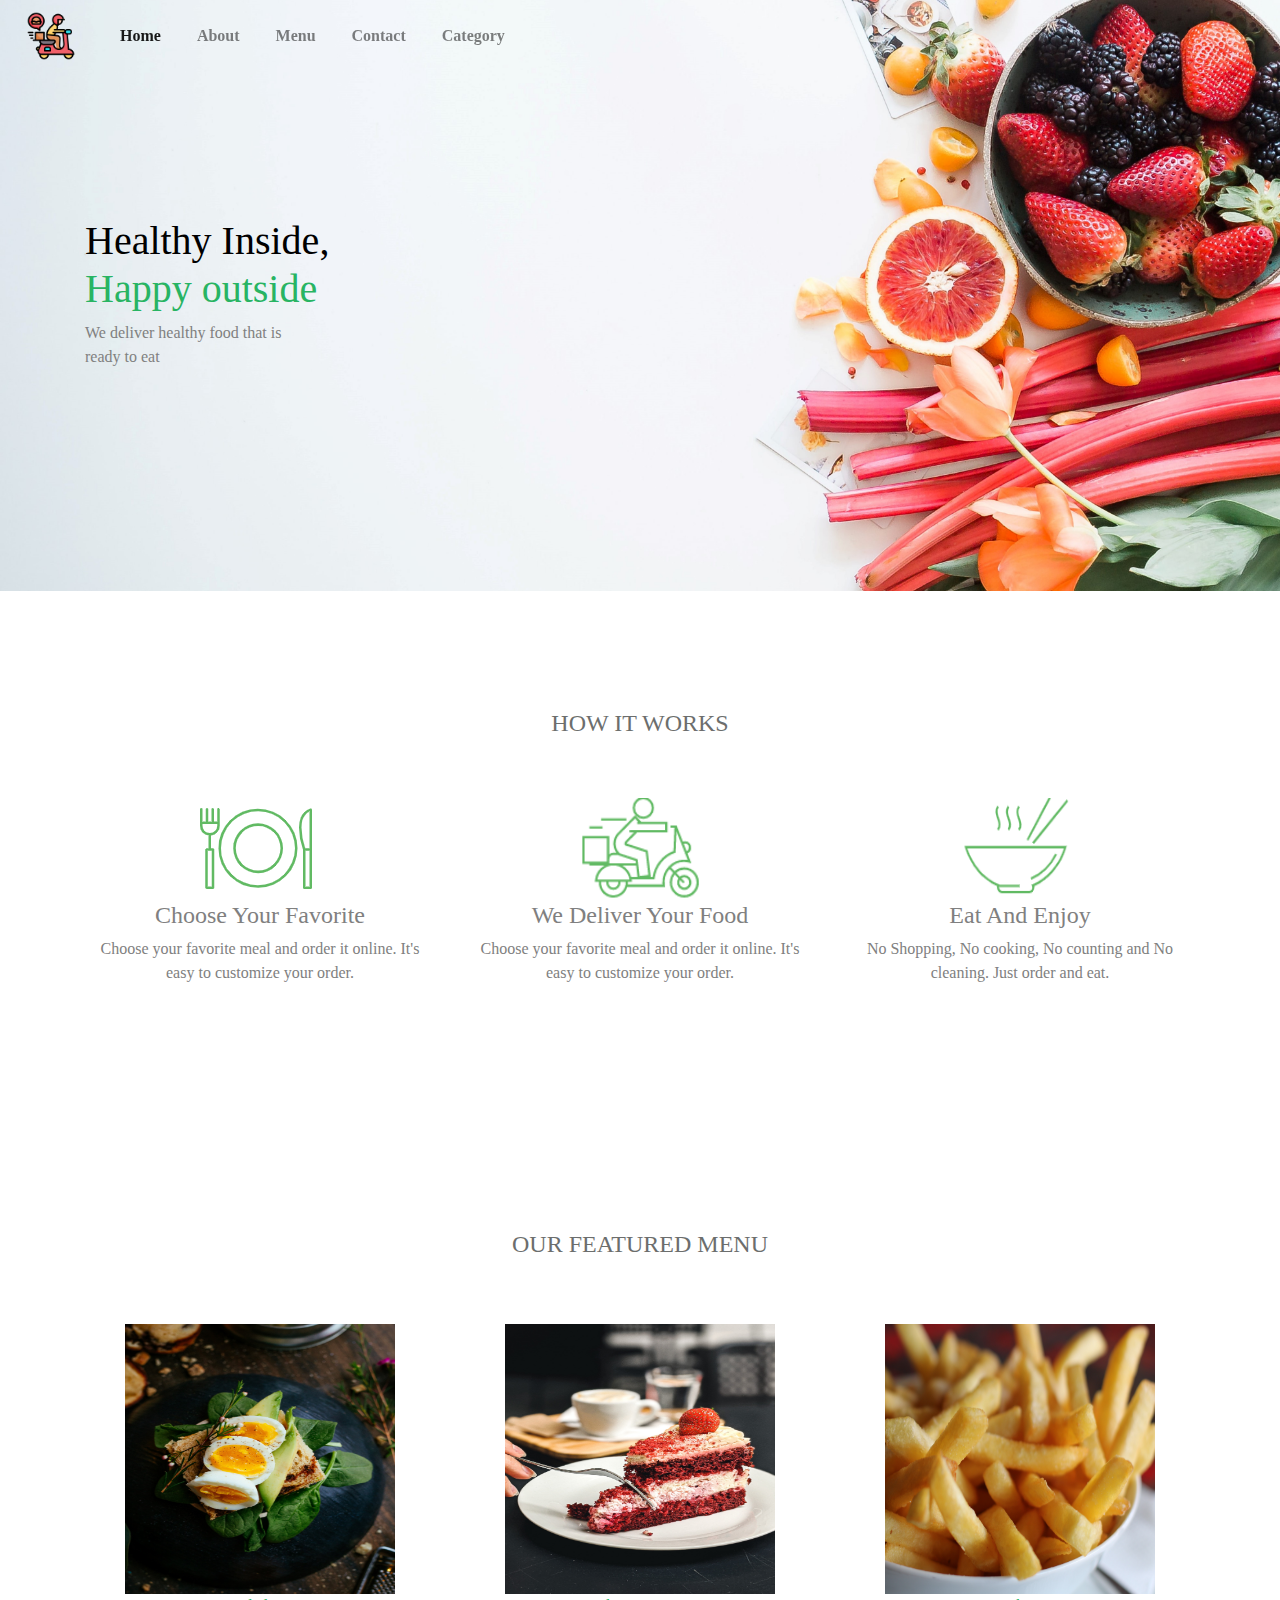
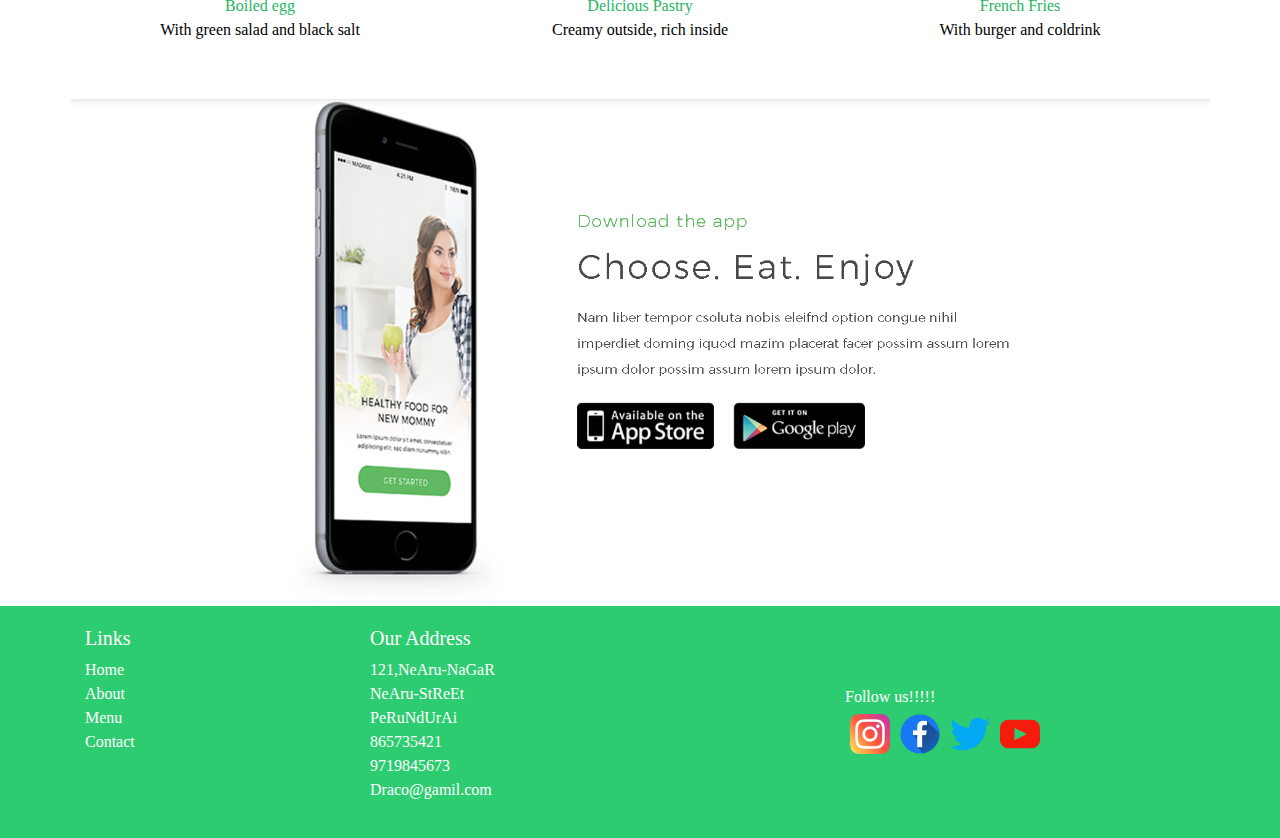
<file: index.html>
<!DOCTYPE html>
<html lang="en">

<head>
	<meta charset="utf-8">
    <meta name="viewport" content="width=device-width, initial-scale=1, shrink-to-fit=no">
    <link rel="stylesheet" href="css/bootstrap.min.css">
    <link rel="stylesheet" href="css/style_index.css">
       <title>Draco: Food delivery</title>
       <link href="https://cdn.jsdelivr.net/npm/bootstrap@5.3.1/dist/css/bootstrap.min.css" rel="stylesheet" integrity="sha384-4bw+/aepP/YC94hEpVNVgiZdgIC5+VKNBQNGCHeKRQN+PtmoHDEXuppvnDJzQIu9" crossorigin="anonymous">
<script src="https://cdn.jsdelivr.net/npm/bootstrap@5.3.1/dist/js/bootstrap.bundle.min.js" integrity="sha384-HwwvtgBNo3bZJJLYd8oVXjrBZt8cqVSpeBNS5n7C8IVInixGAoxmnlMuBnhbgrkm" crossorigin="anonymous"></script>
</head>

<body>
  <div class="first-box">
    <nav class="navbar navbar-light navbar-expand-sm fixed-top" id="top">
        <div class="container">
           <a class="navbar-brand" href="index.html"><img src="logo1.png" height="50" width="50"></a>
           <button class="navbar-toggler" type="button" data-toggle="collapse" data-target="#Navbar">
                <span class="navbar-toggler-icon"></span>
            </button>
            <div class="collapse navbar-collapse" id="Navbar">
                <ul class="navbar-nav mr-auto">
                    <li class="nav-item active"><a class="nav-link" href="index.html"></span><strong>Home</strong></a></li>
                    <li class="nav-item"><a class="nav-link" href="about.html"></span><strong>About</strong></a></li>
                    <li class="nav-item"><a class="nav-link" href="menu.html"></span><strong>Menu</strong></a></li>
                    <li class="nav-item "><a class="nav-link" href="contact.html"></span><strong>Contact</strong></a></li>
                     <li class="nav-item cart"><a class="nav-link" href="category.html"><strong>Category</strong></a></li></ul>   
              </div>

        </div>
        
    </nav>
<div class="container">
   		<div class="row row-content col-12 col-sm-5">
   			<div>
          <h1><span class="make-black">Healthy Inside,</span><br><span class="make-green"> Happy outside</span></h1>
          <span> We deliver healthy food that is<br>ready to eat</span>
        </div>
      </div>
    </div>
  </div>
<div class="container ">
    <div class="row how">
      <div class="col-12 text-center work">
        HOW IT WORKS
      </div>
      <div class="col-12 col-sm-4 text-center item"><a href="#top">
        <img src="images/work1.PNG" height="103" width="124"></a>
        <h4>Choose Your Favorite</h4>
        Choose your favorite meal and order it online. It's easy to customize your order.
      </div>
      <div class="col-12 col-sm-4 text-center  item" ><a href="#top">
        <img src="images/work2.PNG" height="103" width="124"></a>
        <h4>We Deliver Your Food</h4>
        Choose your favorite meal and order it online. It's easy to customize your order.
      </div>
      
      <div class="col-12 col-sm-4 text-center item"><a href="#top">
        <img src="images/work3.PNG" height="103" width="124"></a>
        <h4>Eat And Enjoy</h4>
        No Shopping, No cooking, No counting and No cleaning. Just order and eat.
      </div>
    </div>
</div>
<div class="container">
  <div class="row">
    <div class="col-12 featured text-center"><h4>OUR FEATURED MENU</h4></div>
    <div class="col-12 col-sm-4 text-center featured">
      <img src="images/fm1.jpg" height="270" width="270" class="zoom">
      <div class="make-green ">Boiled egg</div><div class="make-black ">With green salad and black salt</div>
    </div>
    <div class="col-12 col-sm-4 text-center featured">
      <img src="images/fm2.jpg" height="270" width="270" class="zoom">
      <div class="make-green ">Delicious Pastry</div><div class="make-black ">Creamy outside, rich inside</div>
    </div>
    <div class="col-12 col-sm-4 text-center featured">
      <img src="images/fm4.jpg" height="270" width="270" class="zoom">
      <div class="make-green ">French Fries</div><div class="make-black ">With burger and coldrink</div>
    </div>
<div><img src="images/full.PNG" height=100% width=100%></a></div>
</div>
</div>
<footer class="footer">
        <div class="container">
            <div class="row">             
                <div class="col-4 col-sm-3">
                    <h5>Links</h5>
                    <ul class="list-unstyled">
                        <li><a href="index.html">Home</a></li>
                        <li><a href="about.html">About</a></li>
                        <li><a href="menu.html">Menu</a></li>
                        <li><a href="contact.html">Contact</a></li>
                    </ul>
                </div>
                <div class="col-7 col-sm-5">
                    <h5>Our Address</h5>
                    <address>
		              121,NeAru-NaGaR<br>
		              NeAru-StReEt<br>
		              PeRuNdUrAi<br>
		             <i class="fa fa-phone fa-lg"></i>865735421<br>
                      <i class="fa fa-fax fa-lg"></i>9719845673<br>
                      <i class="fa fa-envelope fa-lg"></i> 
                      <a href="mailto:confusion@food.net">Draco@gamil.com</a>
		           </address>
                </div>
                    <div class="col-12 col-sm-4 align-self-center">
                      <table cellspacing="5"cellpadding="5">
                        <tr>
                          Follow us!!!!!
                        </tr><br>
                        <tr>
                         <td><img src="ins.png"width="40"height="40"></td>
                          <td><img src="face.png"width="40"height="40"></td>
                          <td><img src="twt.png"width="40"height="40"></td>
                          <td><img src="youtube.png"width="40"height="40"></td>
                          </tr>
                    </table>
                    </div>
                    </div>
                </div>
           </div>
        </div>
      </footer>
 </body>
</file>
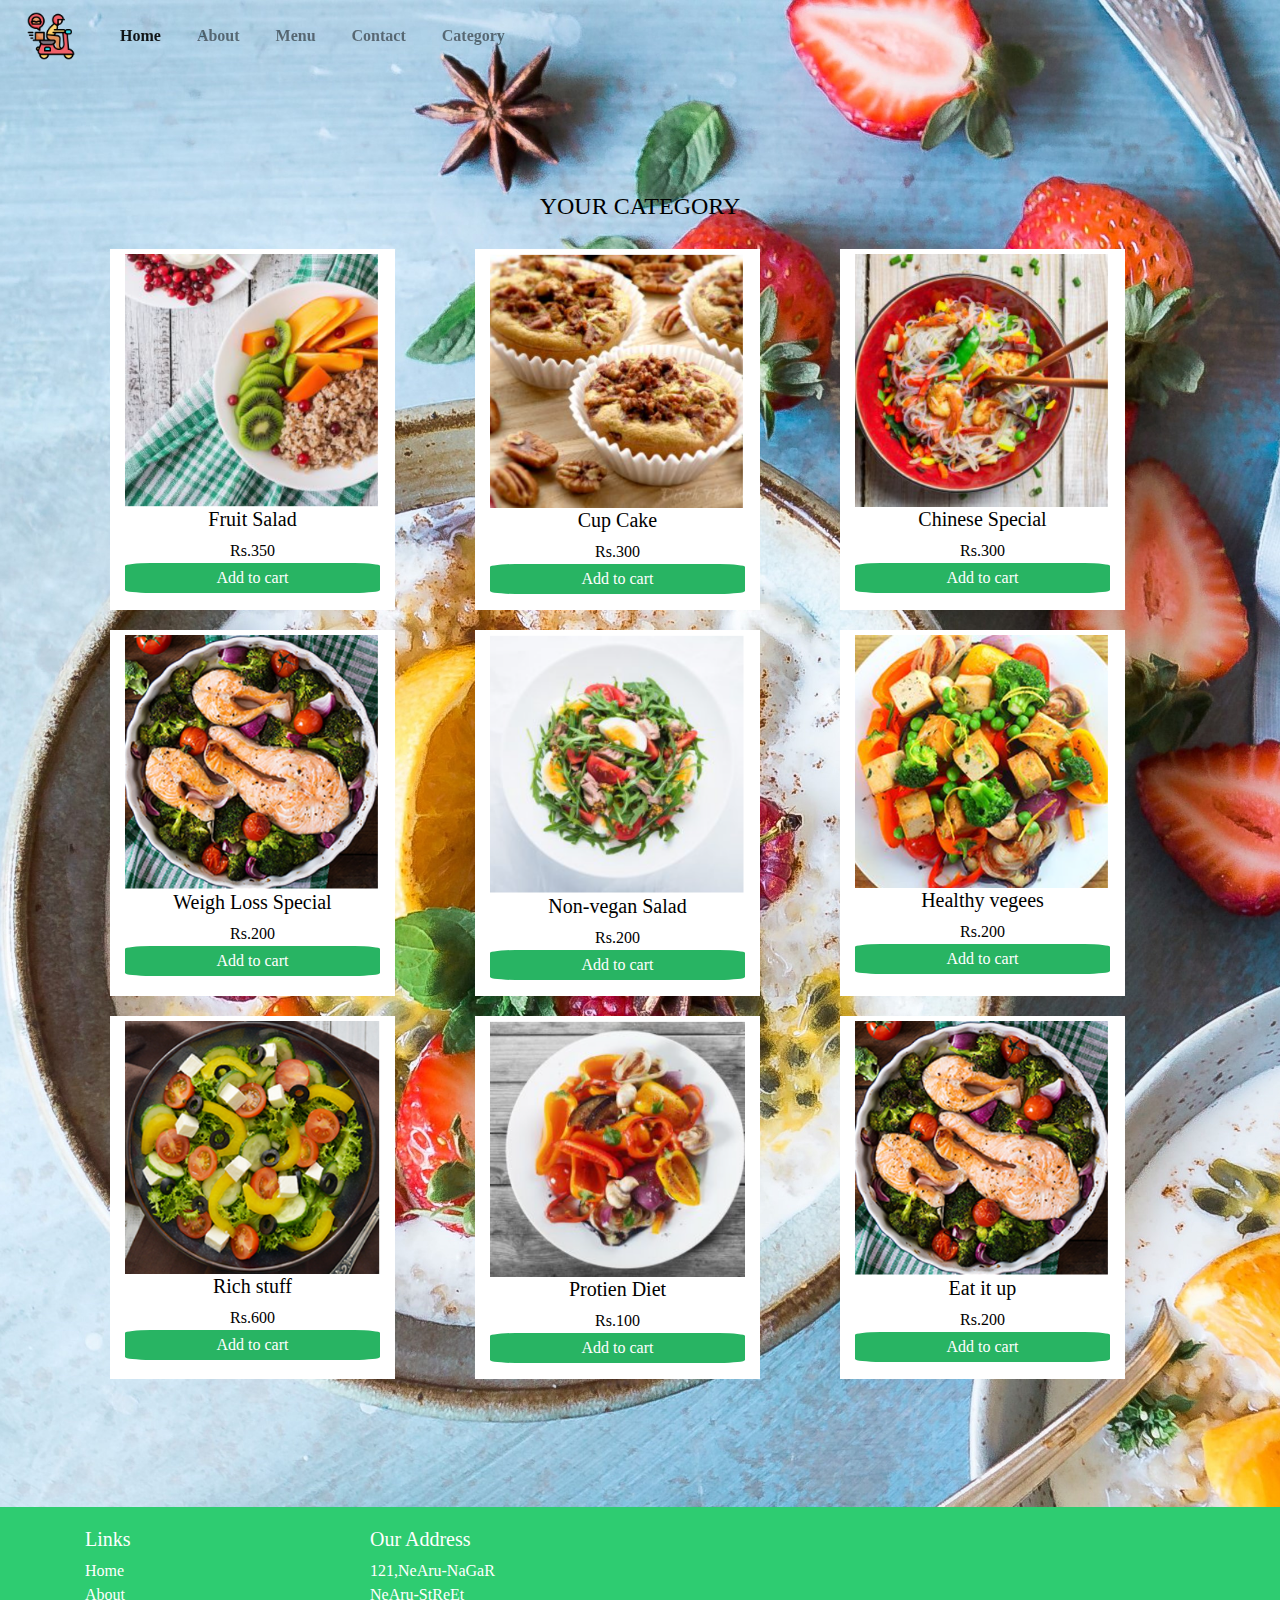
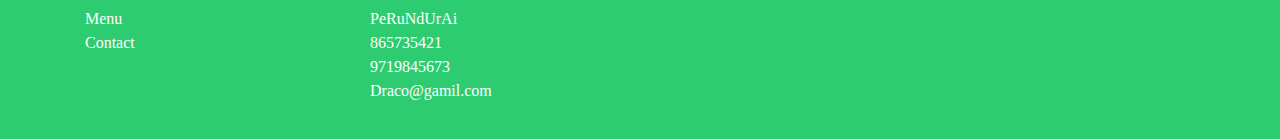
<file: category.html>
<!DOCTYPE html>
<html lang="en">

<head>
    <meta charset="utf-8">
    <meta name="viewport" content="width=device-width, initial-scale=1, shrink-to-fit=no">
    <link rel="stylesheet" href="css/bootstrap.min.css">
    <link rel="stylesheet" href="css/style_index.css">
       <title>It's Yours</title>
       <link href="https://cdn.jsdelivr.net/npm/bootstrap@5.3.1/dist/css/bootstrap.min.css" rel="stylesheet" integrity="sha384-4bw+/aepP/YC94hEpVNVgiZdgIC5+VKNBQNGCHeKRQN+PtmoHDEXuppvnDJzQIu9" crossorigin="anonymous">
       <script src="https://cdn.jsdelivr.net/npm/bootstrap@5.3.1/dist/js/bootstrap.bundle.min.js" integrity="sha384-HwwvtgBNo3bZJJLYd8oVXjrBZt8cqVSpeBNS5n7C8IVInixGAoxmnlMuBnhbgrkm" crossorigin="anonymous"></script>
</head>

<body>
    <div class="categor">
    <nav class="navbar navbar-light navbar-expand-sm fixed-top" id="top">
        <div class="container">
          <a class="navbar-brand" href="index.html"><img src="logo1.png" height="50" width="50"></a>           
           <button class="navbar-toggler" type="button" data-toggle="collapse" data-target="#Navbar">
                <span class="navbar-toggler-icon"></span>
            </button>
            <div class="collapse navbar-collapse" id="Navbar">
                <ul class="navbar-nav mr-auto">
                  <li class="nav-item active"><a class="nav-link" href="index.html"></span><strong>Home</strong></a></li>
                  <li class="nav-item"><a class="nav-link" href="about.html"></span><strong>About</strong></a></li>
                  <li class="nav-item"><a class="nav-link" href="menu.html"></span><strong>Menu</strong></a></li>
                  <li class="nav-item "><a class="nav-link" href="contact.html"></span><strong>Contact</strong></a></li>
                   <li class="nav-item cart"><a class="nav-link" href="category.html"><strong>Category</strong></a></li>
                </ul>   
              </div>

        </div>
        
    </nav>
<div class="container cate">
    <div class="row">
        <div class="col-12 text-center make-black"><h4>YOUR CATEGORY</h4></div>
        <div class="content col-10 col-sm-3 text-center">
      <img src="images/mn1.PNG" alt="Sushi" style="width:100%">
      <h5>Fruit Salad</h5>
      Rs.350
      <p class="car text-center">Add to cart</p>
    </div>
    <div class="content col-10 col-sm-3 text-center">
      <img src="images/mn2.PNG" alt="Sushi" style="width:100%">
      <h5>Cup Cake</h5>
      Rs.300
      <p class="car text-center">Add to cart</p>
    </div>
    <div class="content col-10 col-sm-3 text-center">
      <img src="images/mn3.PNG" alt="Sushi" style="width:100%">
      <h5>Chinese Special</h5>
      Rs.300
      <p class="car text-center">Add to cart</p>
    </div>
    <div class="content col-10 col-sm-3 text-center">
      <img src="images/mn4.PNG" alt="Sushi" style="width:100%">
      <h5>Weigh Loss Special</h5>
      Rs.200
      <p class="car text-center">Add to cart</p>
    </div>
    <div class="content col-10 col-sm-3 text-center">
      <img src="images/mn5.PNG" alt="Sushi" style="width:100%">
      <h5>Non-vegan Salad</h5>
      Rs.200
      <p class="car text-center">Add to cart</p>
    </div>
    <div class="content col-10 col-sm-3 text-center">
      <img src="images/mn6.PNG" alt="Sushi" style="width:100%">
      <h5>Healthy vegees</h5>
      Rs.200
      <p class="car text-center">Add to cart</p>
    </div>
    <div class="content col-10 col-sm-3 text-center">
      <img src="images/mn7.PNG" alt="Sushi" style="width:100%">
      <h5>Rich stuff</h5>
      Rs.600
      <p class="car text-center">Add to cart</p>
    </div>
    <div class="content col-10 col-sm-3 text-center">
      <img src="images/mn8.PNG" alt="Sushi" style="width:100%">
      <h5>Protien Diet</h5>
      Rs.100
      <p class="car text-center">Add to cart</p>
    </div>
    <div class="content col-10 col-sm-3 text-center">
      <img src="images/mn4.PNG" alt="Sushi" style="width:100%">
      <h5>Eat it up</h5>
      Rs.200
      <p class="car text-center">Add to cart</p>
    </div>
</div>
</div>
  <footer class="footer">
        <div class="container">
            <div class="row">             
                <div class="col-4 col-sm-3">
                    <h5>Links</h5>
                    <ul class="list-unstyled">
                        <li><a href="index.html">Home</a></li>
                        <li><a href="about.html">About</a></li>
                        <li><a href="menu.html">Menu</a></li>
                        <li><a href="contact.html">Contact</a></li>
                    </ul>
                </div>
                <div class="col-7 col-sm-5">
                  <h5>Our Address</h5>
                  <address>
                121,NeAru-NaGaR<br>
                NeAru-StReEt<br>
                PeRuNdUrAi<br>
               <i class="fa fa-phone fa-lg"></i>865735421<br>
                    <i class="fa fa-fax fa-lg"></i>9719845673<br>
                    <i class="fa fa-envelope fa-lg"></i> 
                    <a href="mailto:confusion@food.net">Draco@gamil.com</a>
                   </address>
                  </div>
                </div>
           </div>
           </div>
        </div>
      </footer>
</body>
</file>
<file: css/style_index.css>
body{
	box-sizing: content-box;
	font-family: "Verdana";
	color:rgb(108, 110, 109) ;
}
.navbar{
	padding-top: 10px;
	height:70px;
}
.navbar .container{
	padding-left: 0px;
	margin-left: 10px;
}

.nav-item{
	padding-left: 20px;
}



.change-bg{
	background-color: white;
}

.first-box{
	margin-top: 0px;
	padding-top: 50px;
	 background-image:url("../images/bg1.jpg");
   
  	height: auto;
  	background-repeat: no-repeat;
  background-position: center;
  background-size: cover;
}

.row-content{
	height:600%;
	width:100%;
	color: grey;
	padding-top:15%;
	padding-bottom: 20%;
	font-size:100%;
	text-align: left;
	
}

.make-green{
	color: rgb(40,180,99);
}
.how{
	margin-bottom: 20%;
}

.work{
		margin-top: 10%;
		font-size: 150%;
	
}
.item{
	color: grey;
	margin-top:5%;
	margin-bottom:2%;
}
.make-black{
	color:black;
}

.featured{
	margin-bottom: 5%;
}



.zoom:hover,.centered:hover, .car:hover, .content:hover {
  -ms-transform: scale(1.5); 
  -webkit-transform: scale(1.5); 
  transform: scale(1.2); 
}

.navbar-light.scrolled{
  background:white;
}

.footer{
    background-color:rgb(46,204,113);
    color:white;
    margin:0px;
    
    padding: 20px 20px 20px 20px;
    
}

footer a{
color: white;

}
.first{
	background-image: url("../images/ab.jpg");
	height: 710px;
  	background-repeat: no-repeat;
  background-position: center;
  background-size: cover;
  margin-top: 60px;
}

.second{
	background-image: url("../images/bg3.jpg");
	height: auto;
  	background-repeat:repeat-x;
  background-position: center;
  background-size: cover;
  width:100%;
  padding-right: 0px;
  margin-right: 0px;
padding-top: 15%;
}
.image{
	margin:5%;
	padding-right: 20px;
}

.part2{
	margin-top: 8%;
	margin-bottom: 8%;
}


.ya{
	padding-top: 10%;
	font-size:100%;
}

.wow{
	padding:20px;
	margin-left: 10px;
	margin-right: 80px;
}

.centered {
	color:white;
	font-size:2em;
  position: absolute;
  top: 50%;
  left: 50%;
  transform: translate(-50%, -50%);
}

.content{
	
	padding-top: 5px;
	margin-left: 40px;
	margin-right: 40px;
	margin-top: 20px;
	color:black;

}

.car{
	border-style: solid;
	border-color: rgb(40,180,99);
	border-radius: 10%;
	background-color: rgb(40,180,99);
	color:white;


}
.cate{
	padding-top: 15%;
	padding-bottom:10%;

}

.categor{
	background-image: url("../images/bg7.jpg");
	height: auto;
  	background-repeat:repeat-x;
  background-position: center;
  background-size: cover;
  width:100%;
  padding-right: 0px;
  margin-right: 0px;

}
.content{
	background-color: white;
}


.login-box{
	padding: 20%;
	background-color: white;
	;

}

.form-row{
	margin:2%;
}

form-row a{
	color:white;
}
.overlay {
  position: absolute;
  bottom: 0;
  background: rgb(0, 0, 0);
  background: rgba(0, 0, 0, 0.5); /* Black see-through */
  color: #f1f1f1;
  width: 100%;
  transition: .5s ease;
  opacity:0;
  color: white;
  font-size: 20px;
  padding: 20px;
  text-align: center;
}

.featured:hover .overlay {
  opacity: 1;

}
</file>
